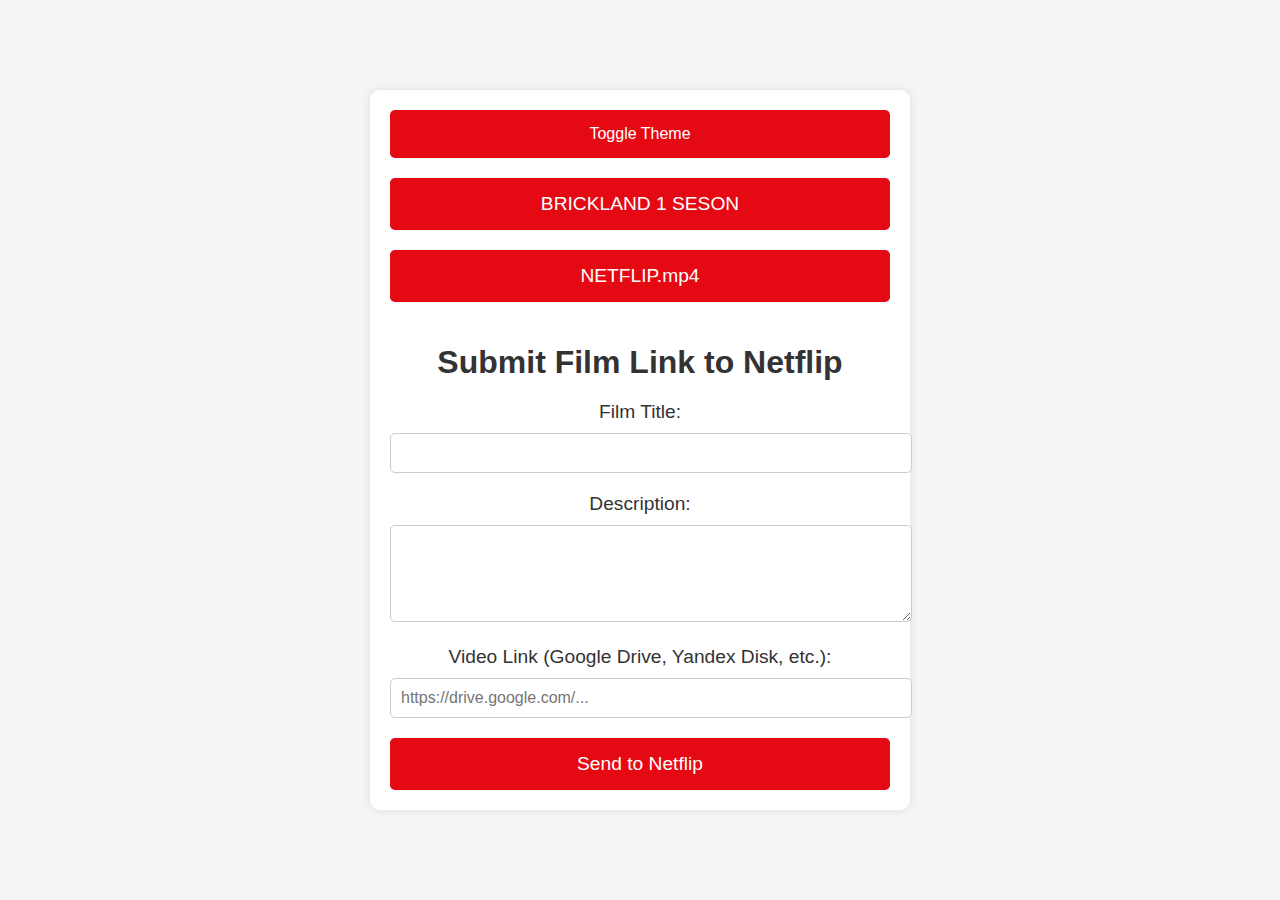
<file: index.html>
<!DOCTYPE html>
<html lang="en">
<head>
    <meta charset="UTF-8">
    <meta name="viewport" content="width=device-width, initial-scale=1.0">
    <title>Netflip - Submit Film Link</title>
    <style>
        body {
            font-family: Arial, sans-serif;
            margin: 0;
            padding: 0;
            display: flex;
            justify-content: center;
            align-items: center;
            height: 100vh;
        }
        .container {
            padding: 20px;
            border-radius: 10px;
            box-shadow: 0 0 10px rgba(0, 0, 0, 0.1);
            max-width: 500px;
            width: 100%;
            text-align: center;
        }
        h1 {
            text-align: center;
            margin-bottom: 20px;
        }
        label {
            display: block;
            margin-bottom: 10px;
            font-size: 1.2em;
        }
        input[type="text"], input[type="url"], textarea {
            width: 100%;
            padding: 10px;
            margin-bottom: 20px;
            border: 1px solid #cccccc;
            border-radius: 5px;
            font-size: 1em;
        }
        textarea {
            resize: vertical;
        }
        button {
            width: 100%;
            padding: 15px;
            border: none;
            border-radius: 5px;
            font-size: 1.2em;
            cursor: pointer;
            transition: background-color 0.3s;
        }
        .video-button {
            margin-bottom: 20px;
            padding: 15px;
            border-radius: 5px;
            cursor: pointer;
            transition: background-color 0.3s;
            font-size: 1.2em;
        }
        .theme-toggle {
            margin-bottom: 20px;
            cursor: pointer;
            background-color: transparent;
            border: none;
            font-size: 1em;
            color: inherit;
        }

        /* Світла тема */
        .light-theme {
            background-color: #f5f5f5;
            color: #333333;
        }
        .light-theme .container {
            background-color: #ffffff;
            box-shadow: 0 0 10px rgba(0, 0, 0, 0.1);
        }
        .light-theme button, .light-theme .video-button {
            background-color: #e50914;
            color: #ffffff;
        }
        .light-theme button:hover, .light-theme .video-button:hover {
            background-color: #d40813;
        }

        /* Темна тема */
        .dark-theme {
            background-color: #141414;
            color: #ffffff;
        }
        .dark-theme .container {
            background-color: #1a1a1a;
            box-shadow: 0 0 10px rgba(0, 0, 0, 0.5);
        }
        .dark-theme button, .dark-theme .video-button {
            background-color: #e50914;
            color: #ffffff;
        }
        .dark-theme button:hover, .dark-theme .video-button:hover {
            background-color: #d40813;
        }
    </style>
</head>
<body class="light-theme">
    <div class="container">
        <!-- Перемикач теми -->
        <button class="theme-toggle" onclick="toggleTheme()">Toggle Theme</button>

        <!-- Кнопка для відео -->
        <button class="video-button" onclick="window.location.href='file:///C:/Users/%D0%A1%D1%82%D0%B0%D0%BD%D1%96%D1%81%D0%BB%D0%B0%D0%B2%20%D0%93%D0%BD%D1%96%D0%B4%D0%B0%D0%BD/Downloads/BRICKLAND_1_SESON%2022.mp4'">
            BRICKLAND 1 SESON
        </button>
        <button class="video-button" onclick="window.location.href='https://stasan-minecraft.github.io/netflip.github.io/NETFLIP.mp4'">
            NETFLIP.mp4
        </button>

        <h1>Submit Film Link to Netflip</h1>
        <form id="uploadForm">
            <label for="title">Film Title:</label>
            <input type="text" id="title" name="title" required>

            <label for="description">Description:</label>
            <textarea id="description" name="description" rows="5" required></textarea>

            <label for="video-link">Video Link (Google Drive, Yandex Disk, etc.):</label>
            <input type="url" id="video-link" name="video-link" placeholder="https://drive.google.com/..." required>

            <button type="submit">Send to Netflip</button>
        </form>
    </div>

    <script>
        function toggleTheme() {
            document.body.classList.toggle('light-theme');
            document.body.classList.toggle('dark-theme');
        }

        document.getElementById('uploadForm').addEventListener('submit', function(event) {
            event.preventDefault();
            
            const title = document.getElementById('title').value;
            const description = document.getElementById('description').value;
            const videoLink = document.getElementById('video-link').value;
            
            const email = 'stasikgnidan@gmail.com';
            const subject = `New Film Submission: ${title}`;
            const body = `Title: ${title}\nDescription: ${description}\n\nFilm Link:\n${videoLink}\n\nPlease review the film at the provided link.`;

            const mailtoLink = `mailto:${email}?subject=${encodeURIComponent(subject)}&body=${encodeURIComponent(body)}`;
            window.location.href = mailtoLink;

            alert('Посилання на фільм успішно відправлено на Netflip!');
        });
    </script>
</body>
</html>
</file>
